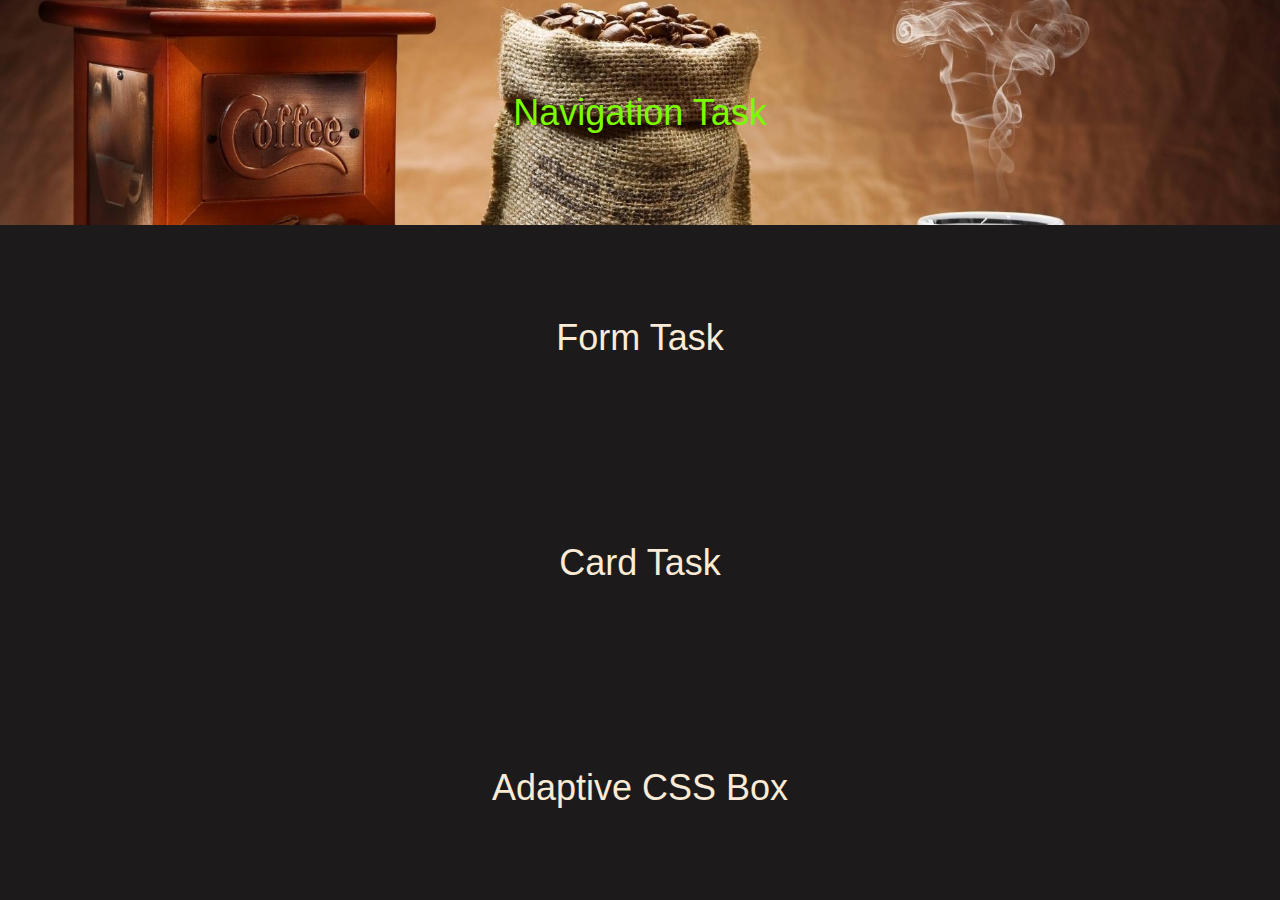
<file: index.html>
<!DOCTYPE html>
<html lang="en">
<head>
    <meta charset="UTF-8">
    <meta name="viewport" content="width=device-width, initial-scale=1">
    <title>Main Navigation</title>
    <link rel="stylesheet" href="css/reset.css">
    <link rel="stylesheet" href="css/indexStyles.css">
</head>
<body>
    <nav class="navigationContainer">
        <a class="navigationItem subNavHover" href="tasks/navTaskIndex.html">
            <h2>Navigation Task</h2>
        </a>
        <a class="navigationItem subFormHover" href="tasks/formTaskIndex.html">
            <h2>Form Task</h2>
        </a>
        <a class="navigationItem subCardHover" href="tasks/cardTaskIndex.html">
            <h2>Card Task</h2>
        </a>
        <a class="navigationItem subCssBoxHover" href="tasks/cssBoxTaskIndex.html">
            <h2>Adaptive CSS Box</h2>
        </a>
    </nav>
</body>
</html>
</file>
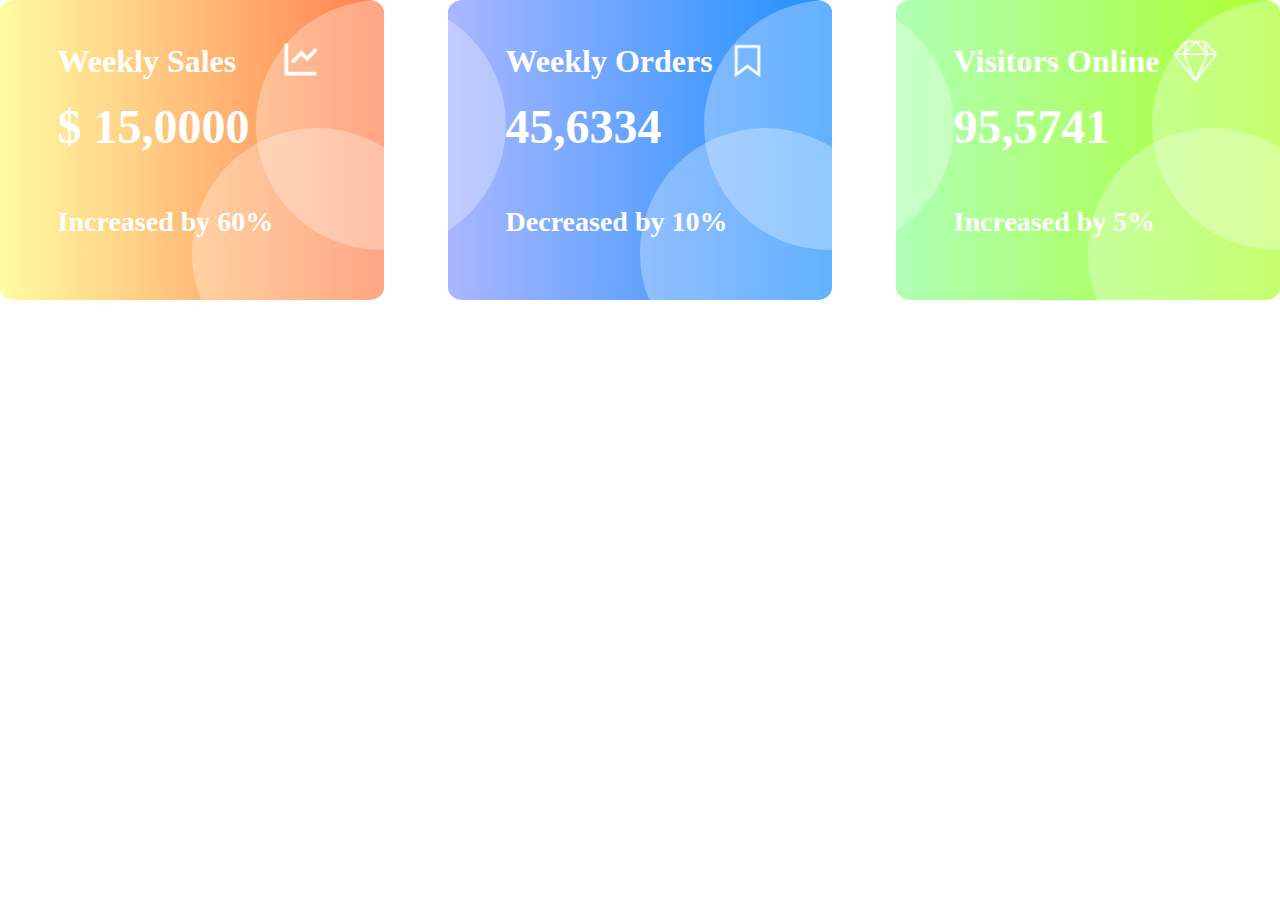
<file: tasks/cardTaskIndex.html>
<!DOCTYPE html>
<html lang="en">
<head>
    <meta charset="UTF-8">
    <meta name="viewport" content="width=device-width, initial-scale=1">
    <title>Title</title>
    <link href="../css/reset.css" rel="stylesheet">
    <link href="../css/cardTaskCss/cardCss.css" rel="stylesheet">
</head>
<body>
<div class="mainCardContainer">
    <div class="cardItem firstCard">
        <div class="cardRow signatureRow">
            <h2>Weekly Sales</h2>
            <img src="../images/cardTaskImages/icons8-комбинированный-график-96.png" alt="chart">
        </div>
        <div class="cardRow valueRow">
            <h1>$ 15,0000</h1>
        </div>
        <div class="cardRow resultRow">
            <h3>Increased by 60%</h3>
        </div>
        <div class="round roundLeft"></div>
        <div class="round roundBottom"></div>
    </div>
    <div class="cardItem secondCard">
        <div class="cardRow signatureRow">
            <h2>Weekly Orders</h2>
            <img src="../images/cardTaskImages/icons8-закладка-лента-96.png" alt="bookmark">
        </div>
        <div class="cardRow valueRow">
            <h1>45,6334</h1>
        </div>
        <div class="cardRow resultRow">
            <h3>Decreased by 10%</h3>
        </div>
        <div class="round roundLeft"></div>
        <div class="round roundBottom"></div>
    </div>
    <div class="cardItem thirdCard">
        <div class="cardRow signatureRow">
            <h2>Visitors Online</h2>
            <img src="../images/cardTaskImages/icons8-бриллиант-100.png" alt="brilliant">
        </div>
        <div class="cardRow valueRow">
            <h1>95,5741</h1>
        </div>
        <div class="cardRow resultRow">
            <h3>Increased by 5%</h3>
        </div>
        <div class="round roundLeft"></div>
        <div class="round roundBottom"></div>
    </div>
</div>
</body>
</html>
</file>
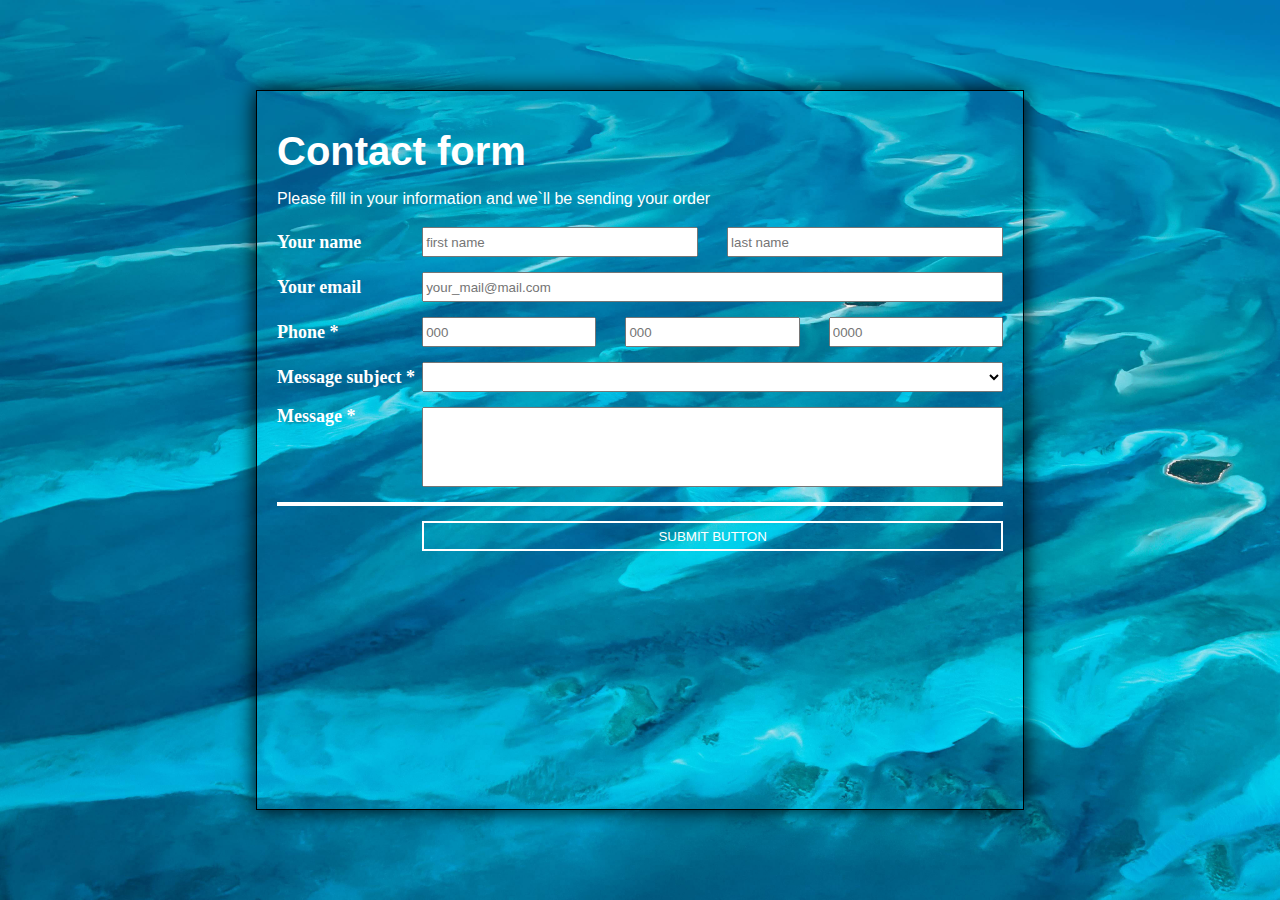
<file: tasks/formTaskIndex.html>
<!DOCTYPE html>
<html lang="en">
<head>
    <meta charset="UTF-8">
    <meta name="viewport" content="width=device-width, initial-scale=1">
    <title>Title</title>
    <link href="../css/reset.css" rel="stylesheet">
    <link href="../css/formTaskCss/formCss.css" rel="stylesheet">
</head>
<body>
    <div class="mainContainer">
        <form class="mainForm">
            <h2>Contact form</h2>
            <div class="informationItem">Please fill in your information and we`ll be sending your order</div>
            <div class="fieldsContainer">
                <div class="fieldsRow">
                    <label for="nameField">Your name</label><input id="nameField" type="text" placeholder="first name">
                    <label for="lastName"></label><input id = "lastName" placeholder="last name">
                </div>
                <div class="fieldsRow">
                    <label for="emailField">Your email</label><input id="emailField" type="email" placeholder="your_mail@mail.com">
                </div>
                <div class="fieldsRow">
                    <label for="phoneExt1">Phone *</label><input id="phoneExt1" type="number" placeholder="000">
                    <label for="phoneExt2"></label><input id="phoneExt2" type="number" placeholder="000">
                    <label for="phoneExt3"></label><input id="phoneExt3" type="number" placeholder="0000">
                </div>
                <div class="fieldsRow">
                    <label for="fieldSubj">Message subject *</label><select id="fieldSubj"></select>
                </div>
                <div class="fieldsRow messageRow">
                    <label id="messageLabel" for="fieldMessage">Message *</label><input id="fieldMessage" type="text">
                </div>
                <div class="fieldsRow splitter">
                </div>
                <div class="fieldsRow">
                    <label for="submitButton"></label>
                    <input id="submitButton" type="submit" value="SUBMIT BUTTON">
                </div>
            </div>
        </form>
    </div>
</body>
</html>
</file>
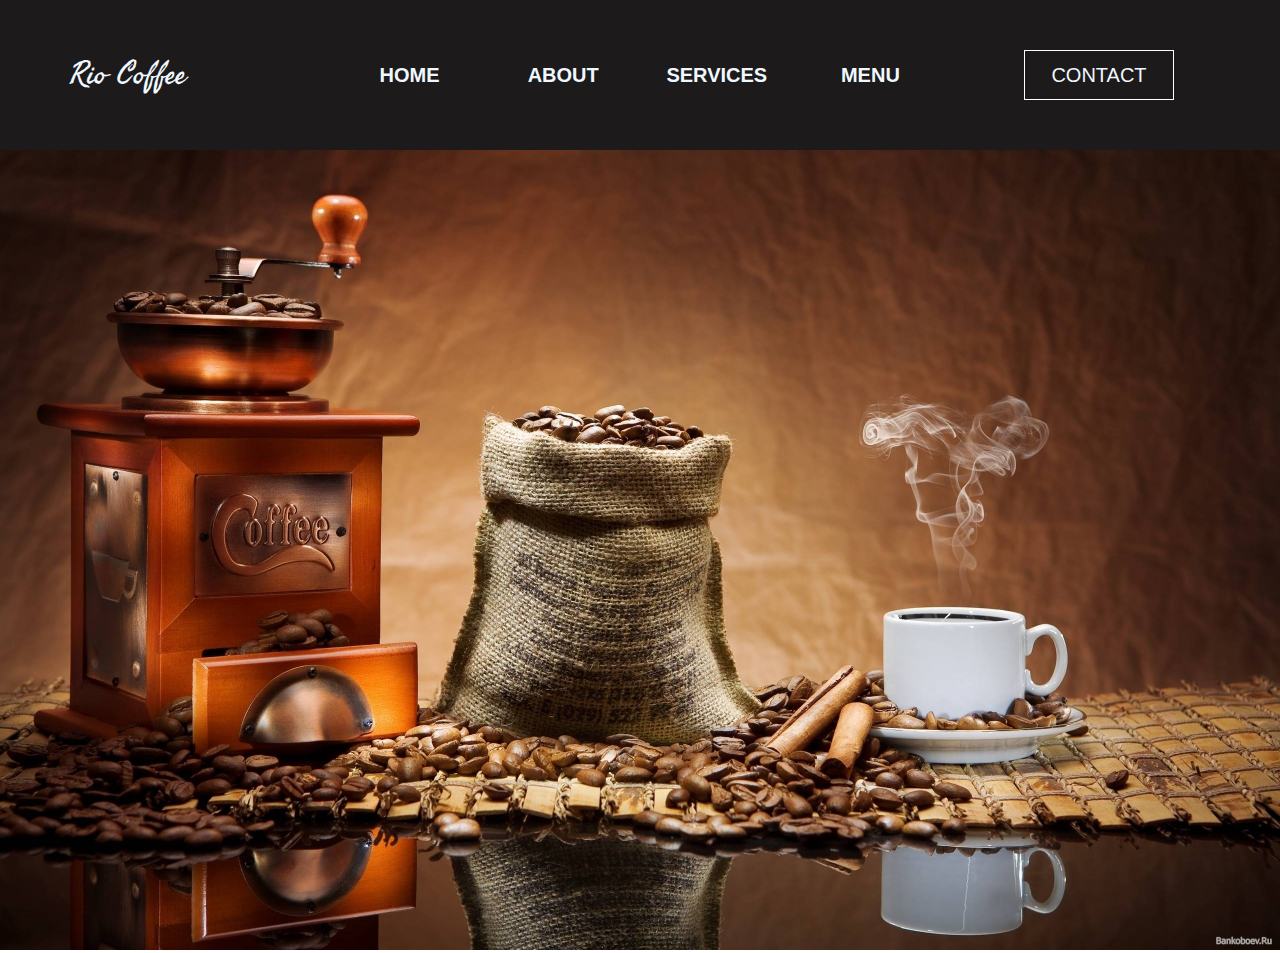
<file: tasks/navTaskIndex.html>
<!DOCTYPE html>
<html lang="en">
<head>
    <meta charset="UTF-8">
    <meta name="viewport" content="width=device-width, initial-scale=1">
    <title>Navigation</title>
    <link rel="stylesheet" href="../css/reset.css">
    <link rel="stylesheet" href="../css/navigationTaskCss/navCss.css">
    <link href="https://fonts.googleapis.com/css2?family=Seaweed+Script&display=swap" rel="stylesheet">
</head>
<body>
<header>
    <nav class="navigationContainer">
        <div class="signatureItem">
            <h2>Rio Coffee</h2>
        </div>
        <div class="navigationItem">
            <a class="menuNavigationItem" href="#">
                HOME
            </a>
            <a class="menuNavigationItem" href="#">
                ABOUT
            </a>
            <a class="menuNavigationItem" href="#">
                SERVICES
            </a>
            <a class="menuNavigationItem" href="#">
                MENU
            </a>
        </div>
        <div class="contactItem">
            <a href="#" class="contactButton">
                CONTACT
            </a>
        </div>
    </nav>
</header>
<main>
    <img src="../images/navigationTaskImages/373972.jpg" alt="photo" class="mainImage">
</main>
</body>
</html>
</file>
<file: css/indexStyles.css>
:root{
    --headerFont-size: 36px;
    --font-family: 'Open Sans', sans-serif;
    --main-backgroud: gray;
}


.navigationContainer{
    display: flex;
    flex-direction: column;
    align-items: center;
    justify-content: center;
    background-color: #1c1a1a;
    width: 100%;
    height: 100vh;
}

.navigationItem{
    width: 100%;
    height: 25%;
    margin: 0 30px;
    display: flex;
    align-items: center;
    justify-content: center;
    background-color: #1c1a1a;
    color: antiquewhite;
    background-size: cover;
    text-decoration: none;
}
.navigationItem > h2{
    text-align: center;
    font-family: var(--font-family);
    font-size: var(--headerFont-size);
}
.navigationItem:hover {
    color: lawngreen;
    animation: animatedBackground 1s linear 1 alternate;
}

.subNavHover:hover{
    background-image: url('../images/navigationTaskImage.png');
    background-size: cover;
}

.subFormHover:hover{
    background-image: url('../images/formTaskImage.png');
    background-size: cover;
}

.subCardHover:hover{
    background-image: url('../images/cardTaskImage.png');
    background-size: cover;
}

.subCssBoxHover:hover{
    background-image: url('../images/boxTaskImage.png');
    background-size: cover;
}

@keyframes animatedBackground {
    from {
        opacity: 0;
    }
    to {
        opacity: 1;
    }
}
</file>
<file: css/cardTaskCss/cardCss.css>
:root {
    --sign-row-font-size: 32px;
    --value-row-font-size: 48px;
}

.mainCardContainer {
    display: flex;
    flex-direction: row;
    justify-content: space-between;
}

.cardItem {
    width: 30%;
    height: 300px;
    display: flex;
    flex-direction: column;
    border-radius: 4%;
}

.cardRow {
    display: flex;
    flex-direction: row;
}

.signatureRow {
    margin-top: 10%;
    margin-left: 15%;
    margin-right: 15%;
    color: white;
    font-size: var(--sign-row-font-size);
    font-weight: 600;
    height: 15%;
}

.signatureRow > h2 {
    margin: auto 0;
    width: 80%;
}

.signatureRow > img {
    width: 20%;
    object-fit: contain;
    filter: invert(1);
}

.valueRow {
    margin: 5% 15% 15%;
    color: white;
    font-size: var(--value-row-font-size);
    font-weight: 800;
}

.resultRow {
    margin-left: 15%;
    color: white;
    font-size: 28px;
    font-weight: 600;
}

.round {
    position: absolute;
    width: 250px;
    height: 250px;
    background-color: white;
    opacity: 0.3;
    border-radius: 50%;
}

.roundLeft {
    margin-left: 20%;
}

.roundBottom {
    margin-left: 15%;
    margin-top: 10%;
}

.firstCard {
    background: linear-gradient(to right, #fffca2, coral);
}

.secondCard {
    background: linear-gradient(to right, #a9b6ff, dodgerblue);
}

.thirdCard {
    background: linear-gradient(to right, #aeffb4, greenyellow);
}

@media screen and (min-width: 2560px) {
    .cardItem {
        height: 400px;
    }

    .signatureRow {
        font-size: 50px;
        height: 20%;
    }

    .valueRow {
        font-size: 56px;
        margin-bottom: 10%;
    }

    .resultRow {
        font-size: 36px;
    }

    .round{
        width: 400px;
        height: 400px;
    }
}

@media screen and (max-width: 768px) {
    .cardItem{
        height: 250px;
    }
    .signatureRow {
        font-size: 26px;
        height: 20%;
    }

    .valueRow {
        font-size: 30px;
        margin-bottom: 10%;
    }

    .resultRow {
        font-size: 20px;
    }

    .round{
        width: 200px;
        height: 200px;
    }
}

@media screen and (max-width: 640px) {
    .mainCardContainer{
        flex-direction: column;
        align-items: center;
    }
    .cardItem{
        width: 70%;
    }
}
</file>
<file: css/formTaskCss/formCss.css>
:root {
    --full-field-width: 80%;
    --name-item-field-width: 38%;
    --numberExt-field-width: 24%;
    --common-right-margin: 4%;
}


.mainContainer {
    width: 100vw;
    height: 100vh;
    background-image: url("../../images/formTaskImages/Islands_65.jpg");
    background-size: cover;
    display: flex;
    flex-direction: column;
    align-items: center;
    justify-content: center;
}

.mainForm {
    display: flex;
    flex-direction: column;
    border: 1px solid black;
    width: 60vw;
    height: 80vh;
    box-sizing: border-box;
    box-shadow: 0 0 20px black;
    padding: 40px 20px;
}

.mainForm > h2 {
    font-size: 40px;
    font-family: sans-serif;
    font-weight: 800;
    color: white;
}

.informationItem {
    font-family: sans-serif;
    color: white;
    margin: 20px 0;
}

.fieldsContainer {
    display: flex;
    flex-direction: column;
}

.fieldsRow {
    display: flex;
    flex-direction: row;
    margin-bottom: 15px;
    height: 30px;
    justify-content: flex-start;
}

.fieldsRow > label:first-child {
    width: 20%;
    color: white;
    font-size: 18px;
    font-weight: 600;
    margin: auto 0;
}

#nameField {
    width: var(--name-item-field-width);
    margin-right: var(--common-right-margin);
    box-sizing: border-box;
}

#lastName {
    width: var(--name-item-field-width);
    box-sizing: border-box;
}

#emailField {
    width: var(--full-field-width);
    box-sizing: border-box;
}

input::-webkit-outer-spin-button,
input::-webkit-inner-spin-button {
    -webkit-appearance: none;
    margin: 0;
}

#phoneExt1 {
    width: var(--numberExt-field-width);
    margin-right: var(--common-right-margin);
    box-sizing: border-box;
}

#phoneExt2 {
    width: var(--numberExt-field-width);
    margin-right: var(--common-right-margin);
    box-sizing: border-box;
}

#phoneExt3 {
    width: var(--numberExt-field-width);
    box-sizing: border-box;
}

#fieldSubj {
    width: var(--full-field-width);
    box-sizing: border-box;
}

#fieldMessage {
    width: var(--full-field-width);
    box-sizing: border-box;
}

#messageLabel {
    margin: 0 0;
}

.messageRow {
    height: 80px;
}

.splitter {
    height: 0;
    border: solid 2px white;
}

#submitButton {
    width: var(--full-field-width);
    background: none;
    border: solid 2px white;
    color: white;
}

@media only screen and (min-width: 2560px) {
    .fieldsRow {
        height: 60px;
    }

    .splitter {
        height: 0;
    }
}

@media only screen and (max-width: 768px) {
    .mainForm {
        height: 90%;
        width: 90%;
        padding: 20px 20px;
    }

    .fieldsRow {
        flex-direction: column;
        height: 20%;
    }

    .fieldsRow > label {
        width: 100% !important;
    }

    .fieldsRow > input {
        width: 100% !important;
    }

    .fieldsRow > select {
        width: 100% !important;
    }

    .splitter {
        height: 0;
    }

    .mainForm > h2 {
        font-size: 24px;
    }
}
</file>
<file: css/navigationTaskCss/navCss.css>
:root {
    --navigationContainer-minHeight: 150px;
    --navigation-background-color: #1c1a1a;
}


.navigationContainer {
    min-height: var(--navigationContainer-minHeight);
    background-color: var(--navigation-background-color);
    display: flex;
    flex-direction: row;
}

.navigationItem {
    display: flex;
    width: 60%;
    flex-direction: row;
    justify-content: center;
    align-items: center;
}

.menuNavigationItem {
    display: flex;
    flex-direction: row;
    height: 80%;
    width: 20%;
    color: aliceblue;
    text-decoration: none;
    font-family: sans-serif;
    font-size: 20px;
    font-weight: 800;
    margin: 0 0;
    align-items: center;
    justify-content: center;
}


.menuNavigationItem:hover {
    background-color: aliceblue;
    color: black;
}

.signatureItem {
    width: 20%;
    display: flex;
    align-items: center;
    justify-content: center;
}

.signatureItem > h2 {
    font-family: 'Seaweed Script', cursive;
    font-size: 32px;
    color: aliceblue;
}

.contactItem {
    display: flex;
    flex-direction: row;
    justify-content: center;
    align-items: center;
}

.contactButton {
    display: flex;
    border: 1px solid white;
    margin: 0 auto;
    width: 150px;
    height: 50px;
    justify-content: center;
    align-items: center;
    color: aliceblue;
    text-decoration: none;
    font-family: sans-serif;
    font-size: 20px;
    font-weight: 500;
    box-sizing: border-box;
}

.contactButton:hover {
    background-color: aliceblue;
    color: black;
}


.mainImage {
    max-width: 100vw;
    object-fit: cover;
}

@media screen and (min-width: 1440px) {
    .menuNavigationItem {
        font-size: 28px;
    }

    .signatureItem > h2 {
        font-size: 38px;
    }

    .contactButton {
        font-size: 20px;
        width: 120px;
    }
}

@media screen and (max-width: 1024px) {
    .menuNavigationItem {
        font-size: 16px;
    }

    .signatureItem > h2 {
        font-size: 28px;
    }

    .contactButton {
        font-size: 14px;
        width: 90px;
    }
}

@media screen and (max-width: 680px) {
    .menuNavigationItem {
        font-size: 12px;
    }

    .signatureItem > h2 {
        font-size: 20px;
    }

    .contactButton {
        font-size: 10px;
        width: 60px;
    }
}

@media screen and (max-width: 600px) {
    .navigationContainer {
        flex-direction: column;
    }

    .signatureItem {
        width: 100%;
        justify-content: flex-start;
        margin: 10px 20px;
    }

    .navigationItem {
        width: 100%;
        height: 40px;
        justify-content: space-evenly;
        align-content: flex-start;
        box-sizing: border-box;
        margin: 10px 5px;
    }

    .menuNavigationItem {
        height: 80%;
        justify-content: flex-start;
        padding-left: 5px;
        font-size: 14px;
    }

    .contactItem {
        justify-content: flex-start;
        margin: 10px 5px;
    }

    .contactButton {
        height: 40px;
        width: 90px;
        margin: 0 10px;
        font-size: 16px;
    }
}
</file>
